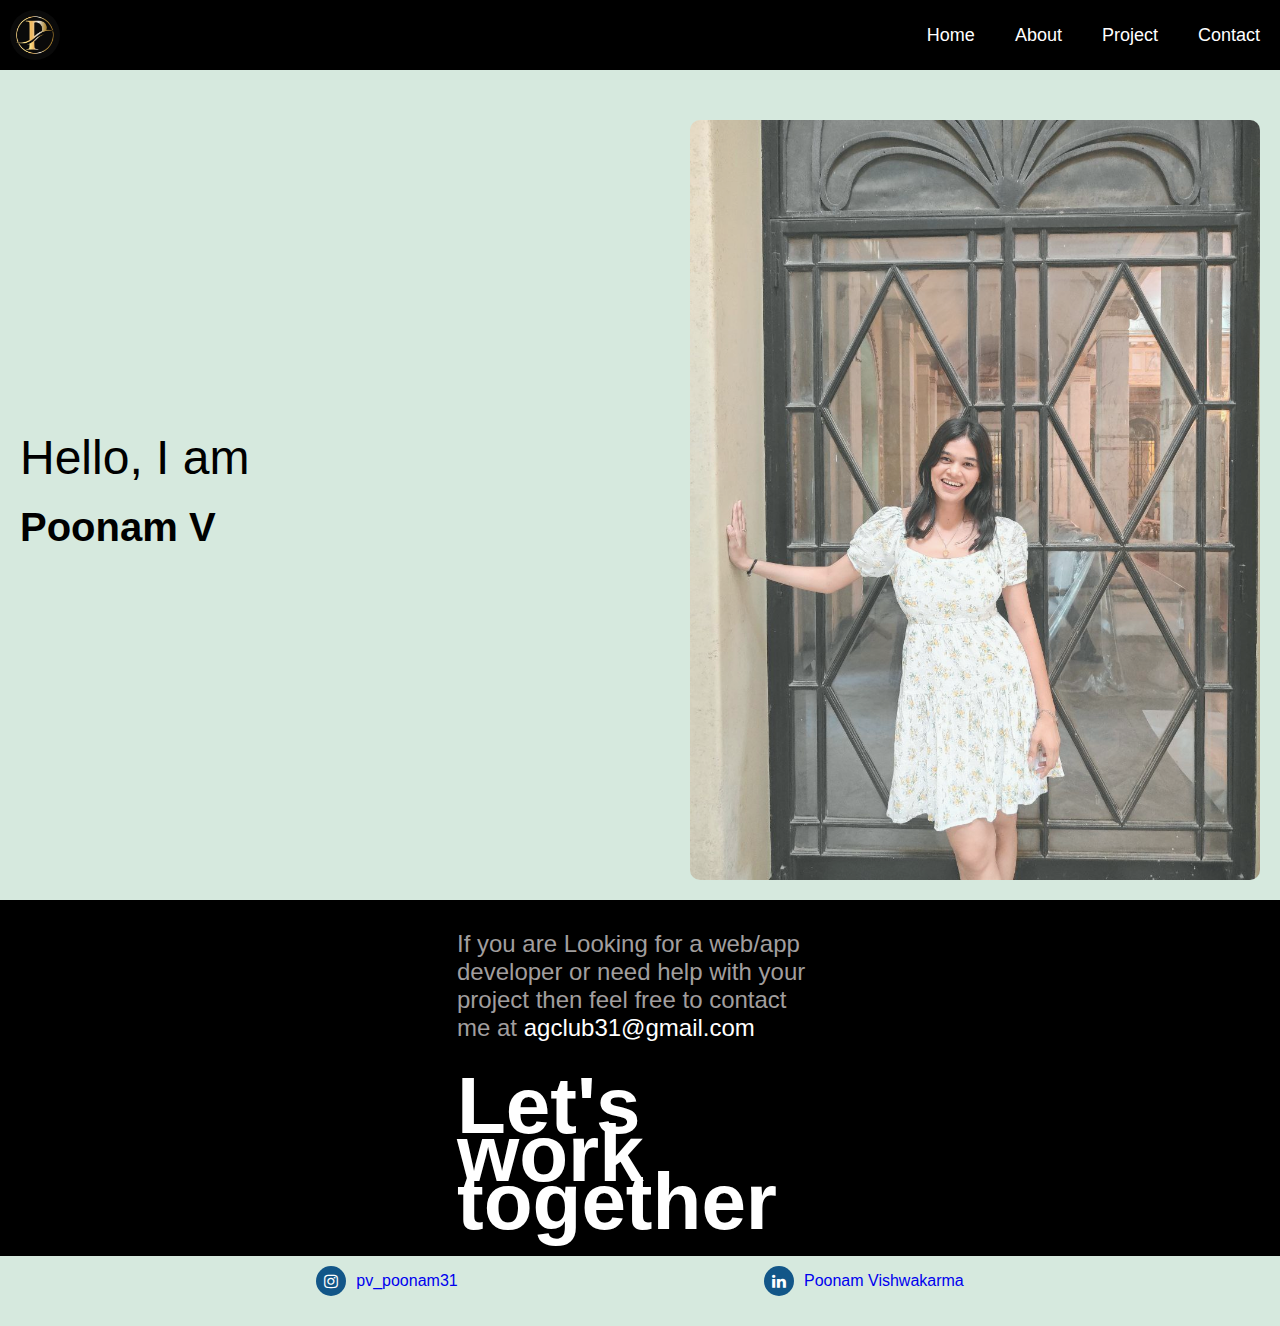
<file: index.html>
<!DOCTYPE html>
<html lang="en">
<head>
    <meta charset="UTF-8">
    <meta name="viewport" content="width=device-width, initial-scale=1.0">
    <title>Home Page</title>
    <link rel="stylesheet" href="./style.css">
    <link rel="preconnect" href="https://fonts.googleapis.com">
    <link rel="stylesheet" href="./home.css"> 
     <link rel="stylesheet" href="https://cdnjs.cloudflare.com/ajax/libs/font-awesome/4.7.0/css/font-awesome.min.css">
     <link rel="stylesheet" href="./footer.css">
</head>
<body>
  
  <nav class="header">
        <div class="container">
            <div class="row align-items-center justify-content-between">
                <!-- logo -->
                <img src="./p.jpg" class="logo" />


                <!-- hamburger icon -->
                <button class="nav-toggler ">
                    <span></span>
                </button>
                <!-- nav items -->

                <div class="nav">
                    <ul>
                        <li><a href="./index.html" class="active">Home</a></li>
                        <li><a href="./about.html">About</a></li>
                        <li><a href="./project.html">Project</a></li>
                        <li><a href="./contact.html">Contact</a></li>

                    </ul>
                </div>
            </div>
        </div>
    </nav> 

<div class="home">
    <div class="left">
    <h2>Hello, I am</h2>
    <h1>Poonam Vishwakarma</h1>
    </div>

    <div class="right">
 <img src="./6289713798512231820.jpg" alt="Poonam Vishwakarma" class="profile">
    </div>
</div>

<footer class="footer">
    <div class="footer1">
      <p>If you are Looking for a web/app developer or need help with your project then feel free to contact me at
        <span>agclub31@gmail.com</span>
      </p>
      <h1>Let's<br>work<br>together</h1>
    </div>

    <div class="footer2">
       <div class="socialItem">
        <a href="#" class="fa fa-instagram"></a>
        <a href="#" class="footerlink">pv_poonam31</a>
       </div>

       <div class="socialItem">
        <a href="#" class="fa fa-linkedin"></a>
        <a href="#" class="footerlink">Poonam Vishwakarma</a>
       </div>
    </div>
</footer>

</body>
<script src="./navbar.js"></script>
<script src="./home.js"></script>
</html>
</file>
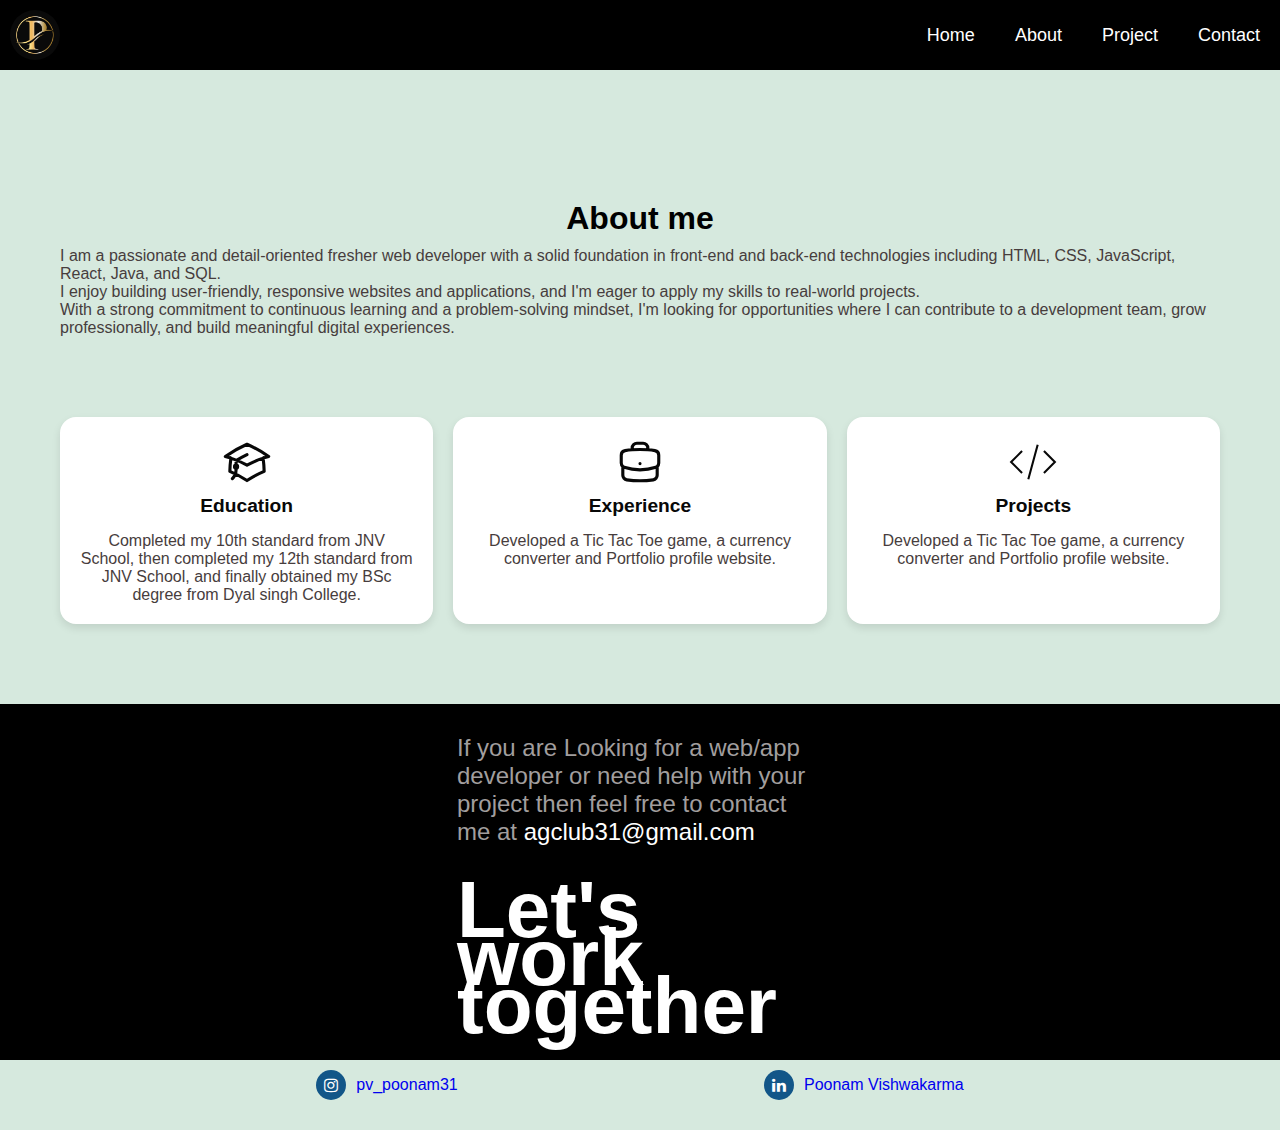
<file: about.html>
<!DOCTYPE html>
<html lang="en">
<head>
    <meta charset="UTF-8">
    <meta name="viewport" content="width=device-width, initial-scale=1.0">
    <title>About Page</title>
    <link rel="stylesheet" href="./style.css">
    <link rel="stylesheet" href="./about.css">
    <link rel="preconnect" href="https://fonts.googleapis.com">
     <link rel="stylesheet" href="https://cdnjs.cloudflare.com/ajax/libs/font-awesome/4.7.0/css/font-awesome.min.css">
    <link rel="stylesheet" href="./footer.css">
   
   

</head>
<body>
     <nav class="header">
        <div class="container">
            <div class="row align-items-center justify-content-between">
                <!-- logo -->
                <img src="./p.jpg" class="logo" />


                <!-- hamburger icon -->
                <button class="nav-toggler ">
                    <span></span>
                </button>
                <!-- nav items -->

                <div class="nav">
                    <ul>
                        <li><a href="./index.html" >Home</a></li>
                        <li><a href="./about.html" class="active">About</a></li>
                        <li><a href="./project.html">Project</a></li>
                        <li><a href="./contact.html">Contact</a></li>

                    </ul>
                </div>
            </div>
        </div>
    </nav>


    <div class="about">
        <div class="pg">
            <h1>About me</h1>
            <p>I am a passionate and detail-oriented fresher web developer with a solid foundation in front-end and
                 back-end technologies including HTML, CSS, JavaScript, React, Java, and SQL.</p>

            <p>I enjoy building user-friendly, responsive websites and applications, and I'm eager to apply my skills 
                to real-world projects.</p>

            <p>With a strong commitment to continuous learning and a problem-solving mindset, I'm looking for opportunities
                 where I can contribute to a development team, grow professionally, and build meaningful digital 
                 experiences.</p>
        </div>

        <div class="row">
            <div class="aboutCard">
                <div class="icon">
                    <svg xmlns="http://www.w3.org/2000/svg" fill="none" viewBox="0 0 24 24" stroke-width="1.5"
                        stroke="currentColor" class="size-6">
                        <path stroke-linecap="round" stroke-linejoin="round"
                            d="M4.26 10.147a60.438 60.438 0 0 0-.491 6.347A48.62 48.62 0 0 1 12 20.904a48.62 48.62 0 0 1 8.232-4.41 60.46 60.46 0 0 0-.491-6.347m-15.482 0a50.636 50.636 0 0 0-2.658-.813A59.906 59.906 0 0 1 12 3.493a59.903 59.903 0 0 1 10.399 5.84c-.896.248-1.783.52-2.658.814m-15.482 0A50.717 50.717 0 0 1 12 13.489a50.702 50.702 0 0 1 7.74-3.342M6.75 15a.75.75 0 1 0 0-1.5.75.75 0 0 0 0 1.5Zm0 0v-3.675A55.378 55.378 0 0 1 12 8.443m-7.007 11.55A5.981 5.981 0 0 0 6.75 15.75v-1.5" />
                    </svg>
                </div>
                <h1>Education</h1>
                <p>Completed my 10th standard from JNV School, then completed my 12th standard from JNV School, and
                    finally obtained my BSc degree from Dyal singh  College.</p>
            </div>

           <div class="aboutCard">
                <div class="icon">
                    <svg xmlns="http://www.w3.org/2000/svg" fill="none" viewBox="0 0 24 24" stroke-width="1.5"
                        stroke="currentColor" class="size-6">
                        <path stroke-linecap="round" stroke-linejoin="round"
                            d="M20.25 14.15v4.25c0 1.094-.787 2.036-1.872 2.18-2.087.277-4.216.42-6.378.42s-4.291-.143-6.378-.42c-1.085-.144-1.872-1.086-1.872-2.18v-4.25m16.5 0a2.18 2.18 0 0 0 .75-1.661V8.706c0-1.081-.768-2.015-1.837-2.175a48.114 48.114 0 0 0-3.413-.387m4.5 8.006c-.194.165-.42.295-.673.38A23.978 23.978 0 0 1 12 15.75c-2.648 0-5.195-.429-7.577-1.22a2.016 2.016 0 0 1-.673-.38m0 0A2.18 2.18 0 0 1 3 12.489V8.706c0-1.081.768-2.015 1.837-2.175a48.111 48.111 0 0 1 3.413-.387m7.5 0V5.25A2.25 2.25 0 0 0 13.5 3h-3a2.25 2.25 0 0 0-2.25 2.25v.894m7.5 0a48.667 48.667 0 0 0-7.5 0M12 12.75h.008v.008H12v-.008Z" />
                    </svg>
                </div>
                <h1>Experience</h1>
                <p>Developed a Tic Tac Toe game, a currency converter and
                    Portfolio profile website.</p>
            </div>

         <div class="aboutCard">
                <div class="icon">
                     <svg xmlns="http://www.w3.org/2000/svg" fill="none" viewBox="0 0 24 24" strokeWidth={1.5}
                        stroke="currentColor" className="size-6">
                        <path strokeLinecap="round" strokeLinejoin="round"
                            d="M17.25 6.75 22.5 12l-5.25 5.25m-10.5 0L1.5 12l5.25-5.25m7.5-3-4.5 16.5" />
                    </svg>
                </div>
                <h1>Projects</h1>
                <p>Developed a Tic Tac Toe game, a currency converter and
                    Portfolio profile website.
                </p>
            </div>

        </div>

    </div>

    <footer class="footer">
    <div class="footer1">
      <p>If you are Looking for a web/app developer or need help with your project then feel free to contact me at
        <span>agclub31@gmail.com</span>
      </p>
      <h1>Let's<br>work<br>together</h1>
    </div>

    <div class="footer2">
       <div class="socialItem">
        <a href="#" class="fa fa-instagram"></a>
        <a href="#" class="footerlink">pv_poonam31</a>
       </div>

       <div class="socialItem">
        <a href="#" class="fa fa-linkedin"></a>
        <a href="#" class="footerlink">Poonam Vishwakarma</a>
       </div>
    </div>
</footer>
</body>
<script src="./navbar.js"></script>
</html>
</file>
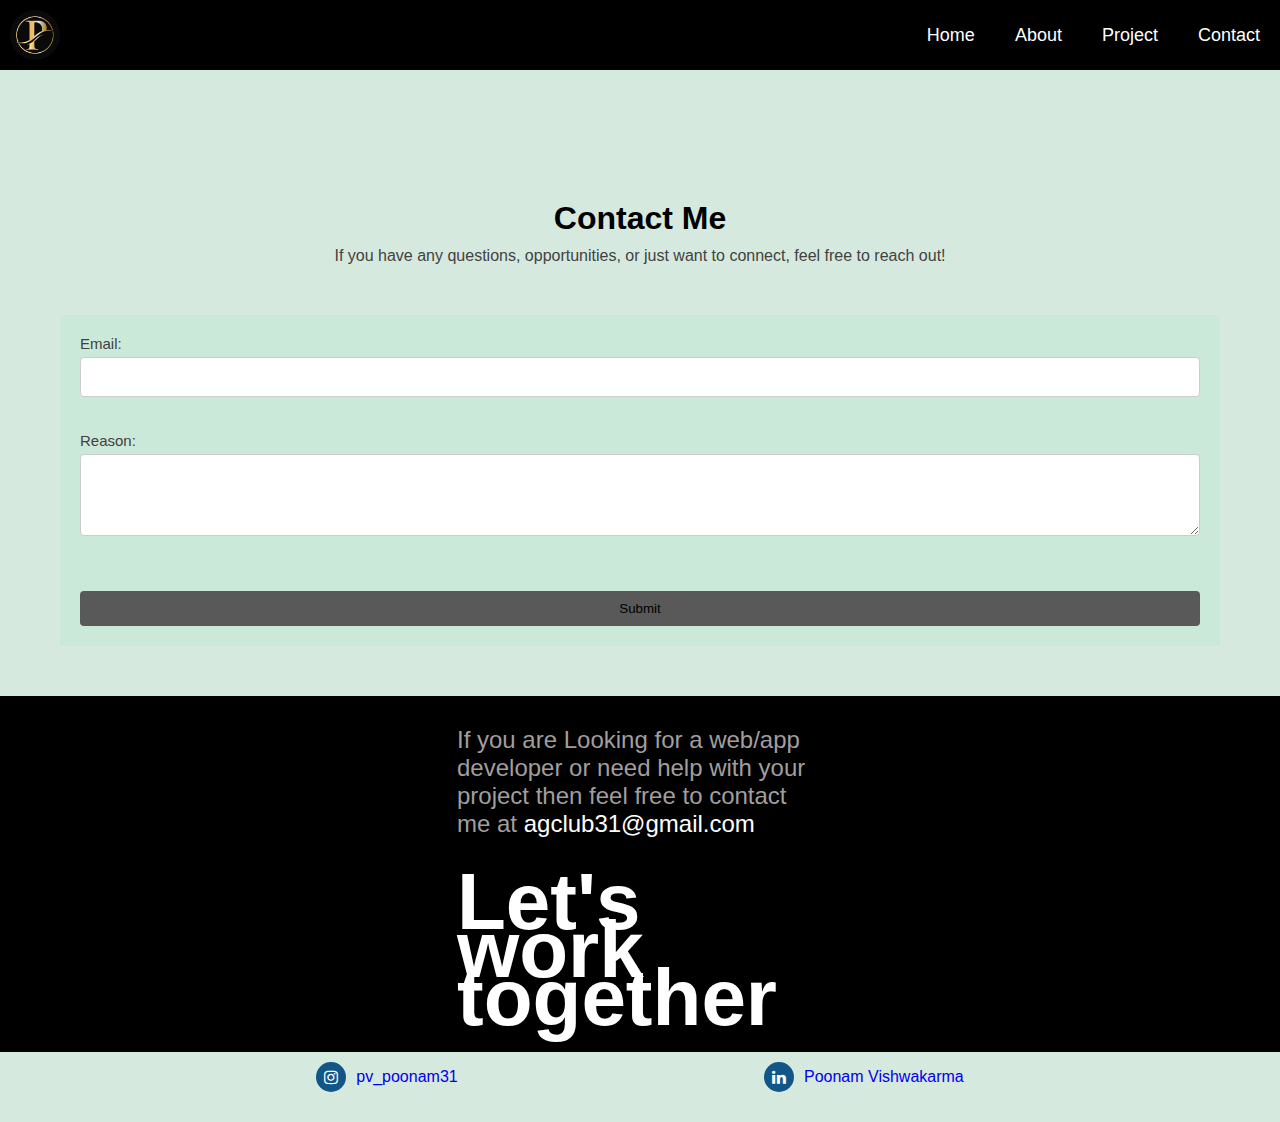
<file: contact.html>
<!DOCTYPE html>
<html lang="en">
<head>
    <meta charset="UTF-8">
    <meta name="viewport" content="width=device-width, initial-scale=1.0">
    <title>Contact page</title>
     <link rel="stylesheet" href="./style.css">
     <link rel="stylesheet" href="./contact.css">
      <link rel="stylesheet" href="https://cdnjs.cloudflare.com/ajax/libs/font-awesome/4.7.0/css/font-awesome.min.css">
     <link rel="stylesheet" href="./footer.css">
    
<body>
    <nav class="header">
        <div class="container">
            <div class="row align-items-center justify-content-between">
                <!-- logo -->
                <img src="./p.jpg" class="logo" />


                <!-- hamburger icon -->
                <button class="nav-toggler ">
                    <span></span>
                </button>
                <!-- nav items -->

                <div class="nav">
                    <ul>
                        <li><a href="./index.html" >Home</a></li>
                        <li><a href="./about.html">About</a></li>
                        <li><a href="./project.html">Project</a></li>
                        <li><a href="./contact.html" class="active">Contact</a></li>

                    </ul>
                </div>
            </div>
        </div>
    </nav> 

    <div class="contact">
        <div class="pg">
        <h1>Contact Me</h1>
        <p>If you have any questions, opportunities, or just want to connect, feel free to reach out!</p>
    </div>
       
    <div class="formContainer">
        <form>
            <label for="email">Email:</label>
            <input type="email" id="email" name="email" required>

            <label for="reason">Reason:</label>
            <textarea id="reason" name="reason" rows="4" required></textarea>

            <button type="submit">Submit</button>
        </form>
    </div>

    </div>

   <footer class="footer">
    <div class="footer1">
      <p>If you are Looking for a web/app developer or need help with your project then feel free to contact me at
        <span>agclub31@gmail.com</span>
      </p>
      <h1>Let's<br>work<br>together</h1>
    </div>

    <div class="footer2">
       <div class="socialItem">
        <a href="#" class="fa fa-instagram"></a>
        <a href="#" class="footerlink">pv_poonam31</a>
       </div>

       <div class="socialItem">
        <a href="#" class="fa fa-linkedin"></a>
        <a href="#" class="footerlink">Poonam Vishwakarma</a>
       </div>
    </div>
</footer>

</body>
<script src="./navbar.js"></script>
</html>
</file>
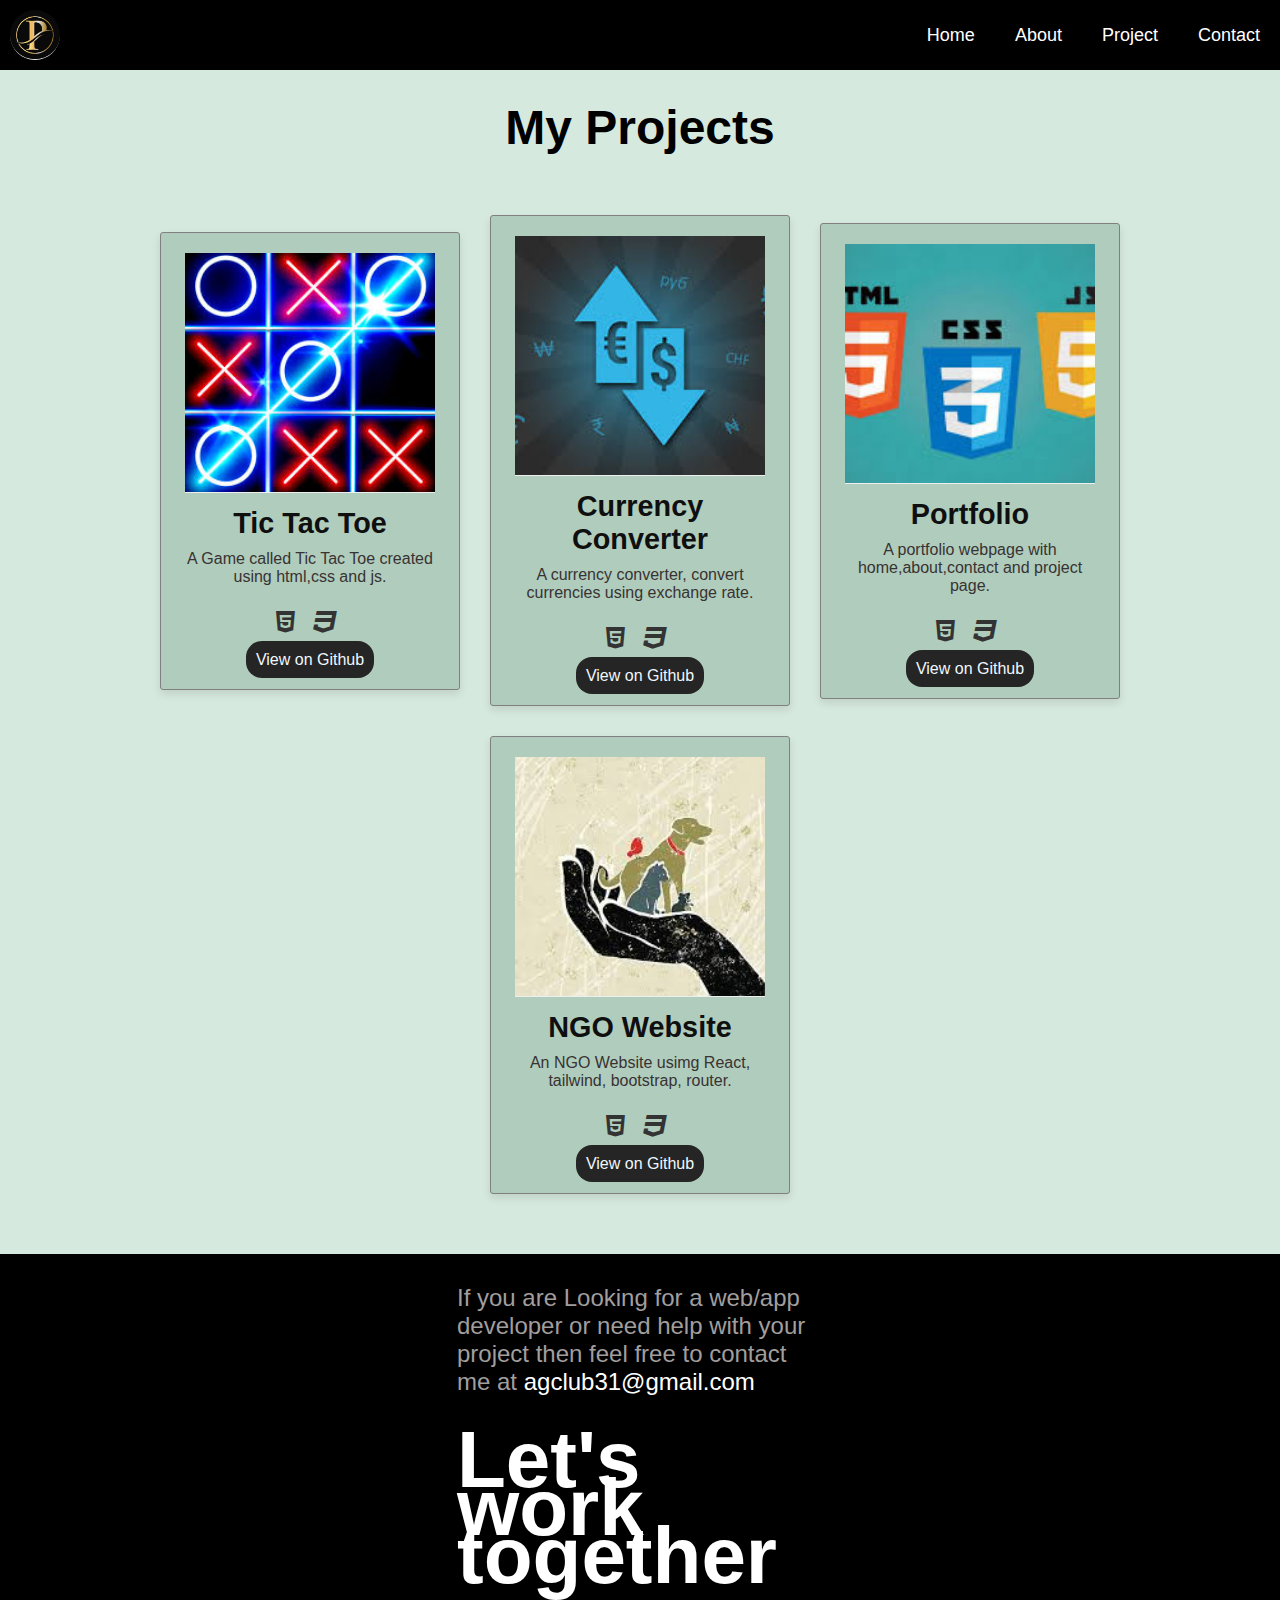
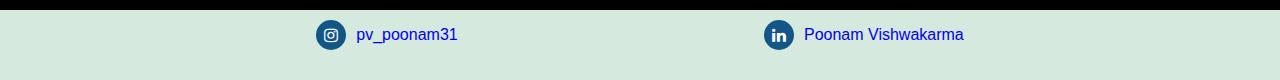
<file: project.html>
<!DOCTYPE html>
<html lang="en">
<head>
    <meta charset="UTF-8">
    <meta name="viewport" content="width=device-width, initial-scale=1.0">
    <title>Project page</title>
     <link rel="stylesheet" href="./style.css">
     <link rel="stylesheet" href="./project.css">
     <link rel="stylesheet" href="https://cdnjs.cloudflare.com/ajax/libs/font-awesome/4.7.0/css/font-awesome.min.css">
     <link rel="stylesheet" href="./footer.css">
</head>
<body>
    <nav class="header">
        <div class="container">
            <div class="row align-items-center justify-content-between">
                <!-- logo -->
                <img src="./p.jpg" class="logo" />


                <!-- hamburger icon -->
                <button class="nav-toggler ">
                    <span></span>
                </button>
                <!-- nav items -->

                <div class="nav">
                    <ul>
                        <li><a href="./index.html" >Home</a></li>
                        <li><a href="./about.html">About</a></li>
                        <li><a href="./project.html" class="active">Project</a></li>
                        <li><a href="./contact.html">Contact</a></li>

                    </ul>
                </div>
            </div>
        </div>
    </nav> 
 
    <div class="projects">
        <div class="pg">
            <h1>My Projects</h1>
        </div>
        <div class="Allprojects">
            <div class="projectsCard">
                <img src="./ttt.jpg" alt="img">
                <h2>Tic Tac Toe</h2>
                <p>A Game called Tic Tac Toe created using html,css and js.</p>
                <div class="skills">
                    <i class="fa fa-html5"></i>
                    <i class="fa fa-css3"></i>
                    <i class="fa-brands fa-js"></i>
                </div>
                <a href="https://github.com/Poonam-Vishwakarma31/TIC-TAC-TOE" class="button">View on Github</a>
            </div>

             <div class="projectsCard">
                <img src="./cc.jpg" alt="img">
                <h2>Currency Converter</h2>
                <p>A currency converter, convert currencies using exchange rate.</p>
                <div class="skills">
                    <i class="fa fa-html5"></i>
                    <i class="fa fa-css3"></i>
                    <i class="fa-brands fa-js"></i>
                </div>
                <a href="https://github.com/Poonam-Vishwakarma31/currency-converter" class="button">View on Github</a>
            </div>

            <div class="projectsCard">
                <img src="./hcj.jpg" alt="img">
                <h2>Portfolio</h2>
                <p>A portfolio webpage with home,about,contact and project page.</p>
                <div class="skills">
                    <i class="fa fa-html5"></i>
                    <i class="fa fa-css3"></i>
                    <i class="fa-brands fa-js"></i>
                </div>
                <a href="https://github.com/Poonam-Vishwakarma31/Portfolio" class="button">View on Github</a>
            </div>

             <div class="projectsCard">
                <img src="./NGOcover.jpg" alt="img">
                <h2>NGO Website</h2>
                <p>An NGO Website usimg React, tailwind, bootstrap, router.</p>
                <div class="skills">
                    <i class="fa fa-html5"></i>
                    <i class="fa fa-css3"></i>
                    <i class="fa-brands fa-js"></i>
                </div>
                <a href="https://github.com/Poonam-Vishwakarma31/NGOAPP" class="button">View on Github</a>
            </div>

        </div>
    </div>

    <footer class="footer">
    <div class="footer1">
      <p>If you are Looking for a web/app developer or need help with your project then feel free to contact me at
        <span>agclub31@gmail.com</span>
      </p>
      <h1>Let's<br>work<br>together</h1>
    </div>

    <div class="footer2">
       <div class="socialItem">
        <a href="https://www.instagram.com/pv_poonam31" class="fa fa-instagram"></a>
        <a href="https://www.instagram.com/pv_poonam31" class="footerlink">pv_poonam31</a>
       </div>

       <div class="socialItem">
        <a href="https://www.linkedin.com/in/poonam-vish/" class="fa fa-linkedin"></a>
        <a href="https://www.linkedin.com/in/poonam-vish/" class="footerlink">Poonam Vishwakarma</a>
       </div>
    </div>
</footer>

</body>
<script src="./navbar.js"></script>
</html>
</file>
<file: style.css>
*{
    padding: 0;
    margin: 0;
    box-sizing: border-box;
}

body{
    background-color:#d6e9de;
    font-family: Arial, sans-serif;
}

.header{
    background-color: black;
    color: white;
    width: 100%;
    padding: 10px;
    position: fixed;
}
.logo{
    width: 50px;
    height: 50px;
    border-radius: 50%;
}
.row{
    display: flex;
    flex-wrap: wrap;
}
.align-items-center{
    display: flex;
    align-items: center;
}
.justify-content-between{
    display: flex;
    justify-content: space-between;
}

.header .nav ul{
    list-style: none;
    display: flex;
    gap: 20px;
}
.header .nav ul li a{
    text-decoration: none;
    color: white;
    display: block;
    font-size: 18px;
    padding: 10px;
   
}
.header .nav ul li a:active, 
.header .nav ul li a:hover{
    background-color: #A2D5C6;
    cursor: pointer;

}

.nav-toggler{
    display: none;
    cursor: pointer;
    width : 30px;
    height: 30px;
    border: none;
    margin-right: 15px;
    background-color: black;
}
.nav-toggler span{
    display: block;
    width: 100%;
    height: 2px;
    background-color: white;
    margin: auto;
    transition: all 0.3s ease;
    position: relative;
}
.nav-toggler span::before,
.nav-toggler span::after{
    content: "";
    position: absolute;
    width: 100%;
    height: 2px;
    background-color: white;
    transition: all 0.3s ease;
    top: 0;
    left: 0;
}
.nav-toggler span::after{
    transform: translateY(6px);
}
.nav-toggler span::before{
    transform: translateY(-6px);
}

.nav-toggler.active span{
    background-color: transparent;
}
.nav-toggler.active span::before{
    transform: rotate(45deg);
}
.nav-toggler.active span::after{
    transform: rotate(-45deg);
}

@media(max-width: 768px){
   .nav-toggler{
    display: block;
   }
   .nav{
   width: 100%;
    padding: 0;
    max-height: 0;
    overflow: hidden;
    transition: all 0.3s  ease-out;
    
   }
  .header .nav ul{
    padding: 12px 15px 0px;
    margin-top: 15px;
    flex-direction: column;

  } 
    .header .nav ul li {
        display: block;
        margin: 0;
    }

}
</file>
<file: home.css>
.home{
    display: flex;
    justify-content: space-between;
    height: 100vh;
    width: 100%;
    box-sizing: border-box;
    padding-top: 100px;
}

.home .left {
    flex: 1;
    padding: 20px;
    height: 100%;
    display: flex;
    flex-direction: column;
    align-items: flex-start;
    justify-content: center;
}

.home .left h1 {
    font-size: 40px;
    margin-bottom: 20px;
    color: black;
    font-weight: 800;
}

.home .left h2{
    font-size: 48px;
    margin-bottom: 20px;
    color: black;
    font-weight: 500;
}
    


.home .right {
    flex: 1;
    padding: 20px;
    height: 100%;
    display: flex;
    align-items: center;
    justify-content: end;
    
}
.home .right img {
    max-width: 100%;
    height: 100%;
    border-radius: 10px;
    opacity: 0.8;
    border:  #d6e9de;
}
</file>
<file: footer.css>
.footer{
    display: flex;
    flex-direction: column;
    width: 100%;
}

.fa{
    font-size: 16px;
    display: flex;
    justify-content: center;
    align-items: center;
    text-align: center;
    text-decoration: none;
    width: 30px;
    height: 30px;
    border-radius: 50%;
}

.fa:hover{
    opacity: 0.2;
}

.footerlink{
    text-decoration: none;
}

.fa-instagram{
   background: #125688;
    color: white;
}

.fa-linkedin{
    background-color: #125688;
    color: white;
}

.footer1{
    display: flex;
    justify-content: center;
    flex-direction: column;
    align-items: center;
    background-color: black;
    color:white;
    padding: 30px;
    width: 100%;
    gap: 40px;
}

.footer1 p{
    width: 30%;
    color: rgb(161, 158, 158);
    font-size: 1.5em;
}

.footer1 p span{
    color: white;
}

.footer1 h1{
    width: 30%;
    color:white;
    line-height: 3rem;
    font-size: 5rem;
    
}

.footer2{
    display: flex;
    justify-content: space-evenly;
    padding: 10px;
    flex-wrap: wrap;
    margin-bottom: 20px;
}

.footer2 .socialItem{
    display: flex;
    align-items: center;
    gap: 10px;
}

@media (max-width:1000px) {
    .footer1{
        display: flex;
        flex-direction: row;
        justify-content: center;
        align-items: center;
         background-color: black;
         color:white;
         padding: 100px 30px;
         width: 100%;
         gap: 40px;     
    }

    .footer1 p{
    width: 30%;
    color: rgb(161, 158, 158);
    font-size: 1em;
}

.footer1 p span{
    color: white;
}

.footer1 h1{
    width: 30%;
    color:white;
    line-height: 2rem;
    font-size: 3rem;
    
}
}

@media (max-width:768px){
     .footer1{
        display: flex;
        flex-direction: row;
        justify-content: center;
        align-items: center;
         background-color: black;
         color:white;
         padding: 100px 20px;
         width: 100%;
         gap: 20px;     
    }

    .footer1 p{
    width: 45%;
    color: rgb(161, 158, 158);
    font-size: 1em;
}

.footer1 p span{
    color: white;
}

.footer1 h1{
    width: 45%;
    color:white;
    line-height: 2rem;
    font-size: 2rem;
    
}

.footer2{
    gap: 20px;
}

}

@media(max-width:500px){
    .footer1{
        flex-direction: column-reverse;
        align-items: center;
    }

    .footer1 h1, .footer1 p{
        width: 100%;
    }
}
</file>
<file: about.css>
.about {
    padding: 50px 20px;
    max-width: 1200px;
    margin: 0 auto;
    display: flex;
    flex-direction: column;
    gap: 50px;
    padding-top: 200px;
}

.pg{
    padding: 0%;
    display: flex;
    flex-direction: column;
    flex-wrap: wrap;
    
}
.about h1{
    text-align: center;
    margin-bottom: 10px;

}
.about p{
    display: flex;
    color: rgb(71, 61, 61);
    gap: 10px;

}

.about .row{
    display: flex;
    flex-wrap: wrap;
    gap: 20px;
    margin-top: 30px;
}

.aboutCard{
    background-color: white;
    border-radius: 1rem;
     box-shadow: 0 4px 8px rgba(0, 0, 0, 0.1);
    flex: 1;
    margin-bottom: 30px;
    min-width: 300px;
    text-align: center;
    padding: 20px;
}
.aboutCard.icon{
    margin-top: 15px;
}

.aboutCard .icon svg{
    width: 50px;
    height: 50px;
    align-items: center;
    color: #080808;
}

.aboutCard h1{
  font-size: 1.8em;
  color: #070707;
  margin-bottom: 10px;
}

.aboutCard h1{
  font-size: 1.2em;
  color:#080808;
  line-height: 1.6;
}

@media (max-width:768px){
    .about{
        text-align: center;
        padding-top: 100px;
    }

    .about .row {
        flex-direction: column;
        gap: 10px;
    }

     .aboutcard {
        margin-bottom: 20px;
    }

}
</file>
<file: contact.css>
.contact{
     padding: 50px 20px;
    max-width: 1200px;
    margin: 0 auto;
    display: flex;
    flex-direction: column;
    gap: 50px;
    padding-top: 200px;
}

.contact h1{
    text-align: center;
    margin-bottom: 10px;
}
.contact p{
    color: #424242;
    text-align: center;
}

.formContainer{
   background-color: #cbe9d8;
   padding: 20px;

}

form{
    display: flex;
    flex-direction: column;
}

label{
    font-size: 15px;
    color: #424242;
    margin-bottom: 5px;
}

input, textarea{
     font-size: 1em;
    padding: 10px;
    margin-bottom: 35px;
    border: 1px solid #ccc;
    border-radius: 4px;
    width: 100%;
    box-sizing: border-box;
}

button{
    margin-top: 20px;
    color: black;
    background-color: #5a5959;
    padding: 10px;
     border: none;
    border-radius: 4px;
    cursor: pointer;
    width: 100%;
    

}

button:hover{
    background-color: #424242;
}
</file>
<file: project.css>
.projects{
    padding-top: 100px;
    width: 100%;
}

.pg{
    text-align: center;
    font-size: 1.5em;
    color: black;
}

.Allprojects{
    display: flex;
    justify-content: center;
    align-items: center;
    padding: 10px;
    flex-wrap: wrap;
    margin-top: 50px;
    gap: 30px;
    margin-bottom: 50px;

}

.projectsCard{
    padding: 20px;
    width: 300px;
    border: 1px solid grey;
    align-items: center;
    text-align: center;
     box-shadow: 0 4px 8px rgba(0, 0, 0, 0.1);
    overflow: hidden;
     transition: transform 0.2s ease, box-shadow 0.2s ease;
    border-radius: 3px;
     background-color: #b0ccbc;

}

.projectcard:hover {
    transform: translateY(-5px);
    box-shadow: 0 8px 16px rgba(0, 0, 0, 0.2);
}

img{
    width: 250px;
    height: 240px;
     object-fit: cover;
    border-bottom: 1px solid #eee;
}

.projectsCard h2{
    margin: 10px;
    font-size: 1.8em;
    color: rgb(15, 15, 15);
   

}

.projectsCard p{
    color: rgb(56, 51, 51);
    margin-bottom: 20px;
}

.skills{
    display: flex;
    justify-content: center;
    gap: 10px;
    margin: 15px 0;
}

.skills i {
    font-size: 1.5rem;
    color: #333;
}


.projectsCard .button{
    background-color: rgb(37, 37, 37);
    color: aliceblue;
    border: none;
    border-radius: 1rem;
    padding: 10px;
    cursor: pointer;
    text-decoration: none;
    transition: background-color 0.2s ease;
   margin: 15px 0;

}
</file>
